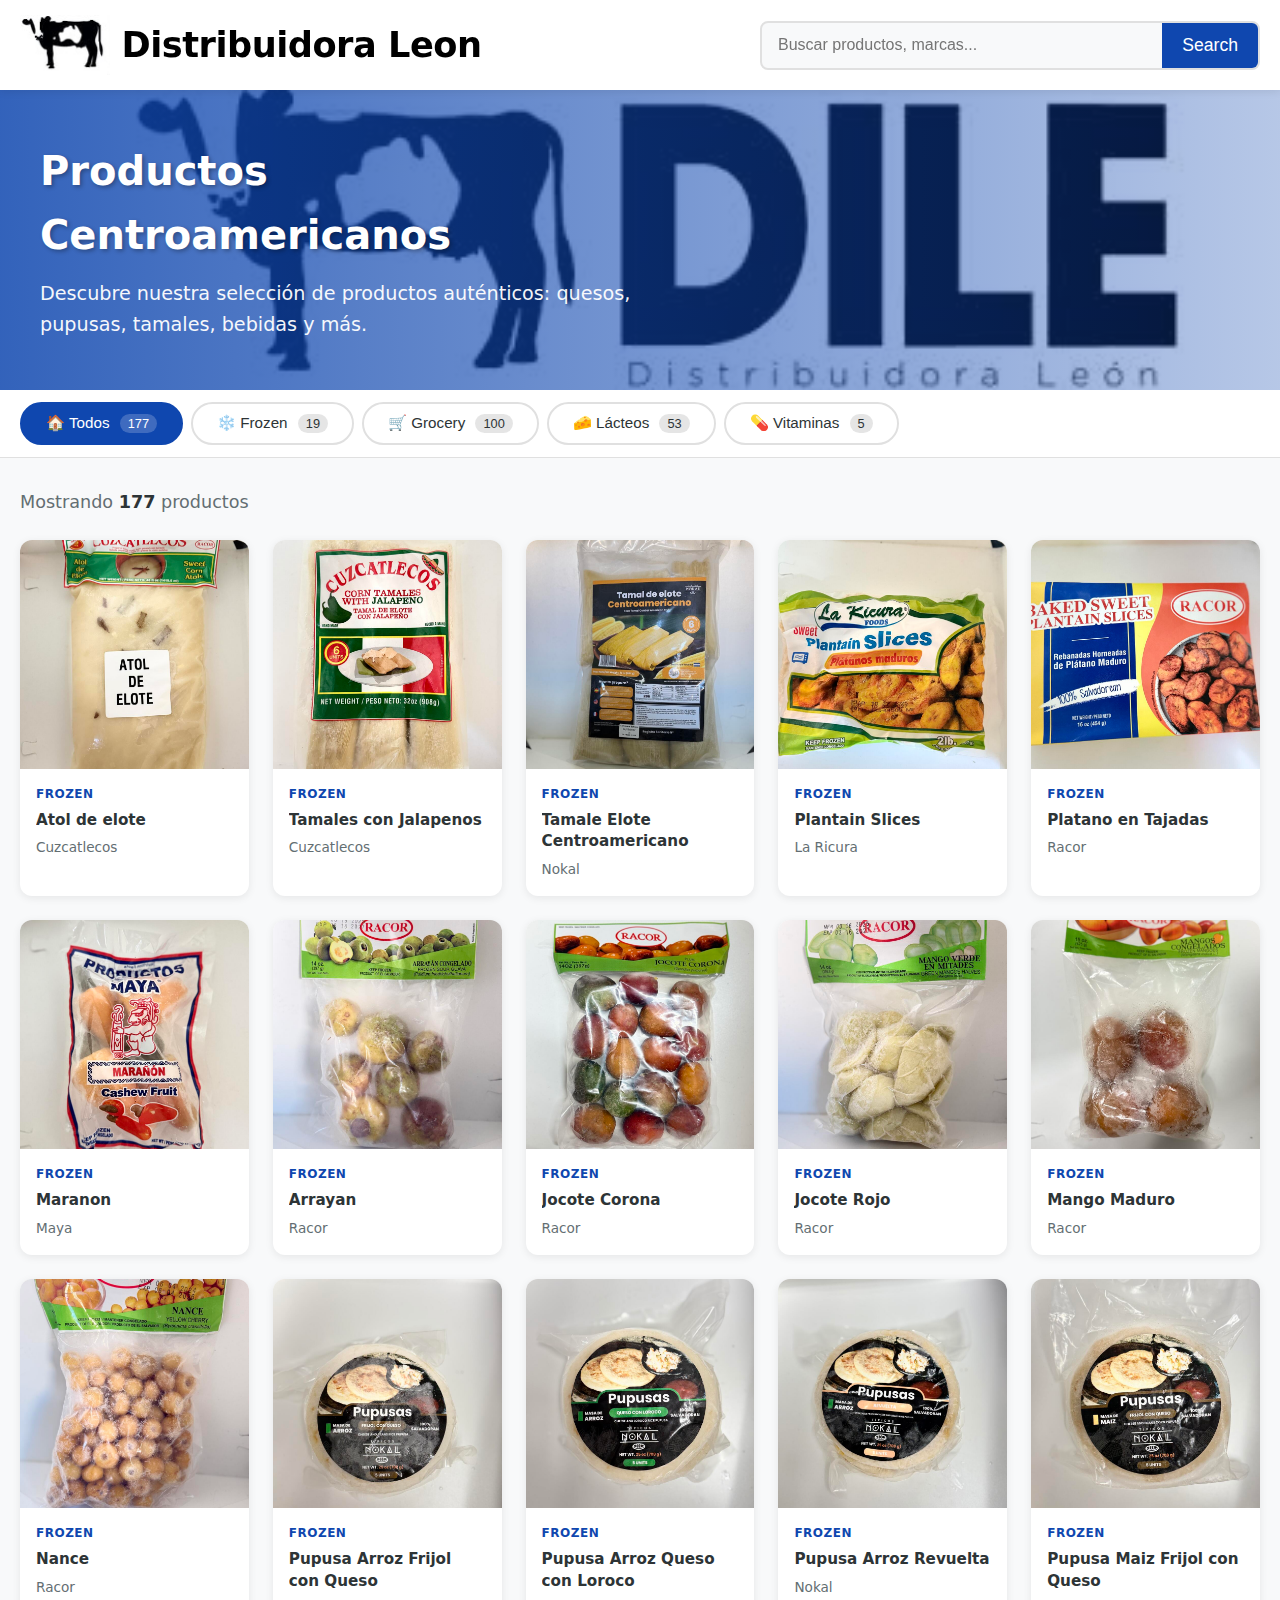
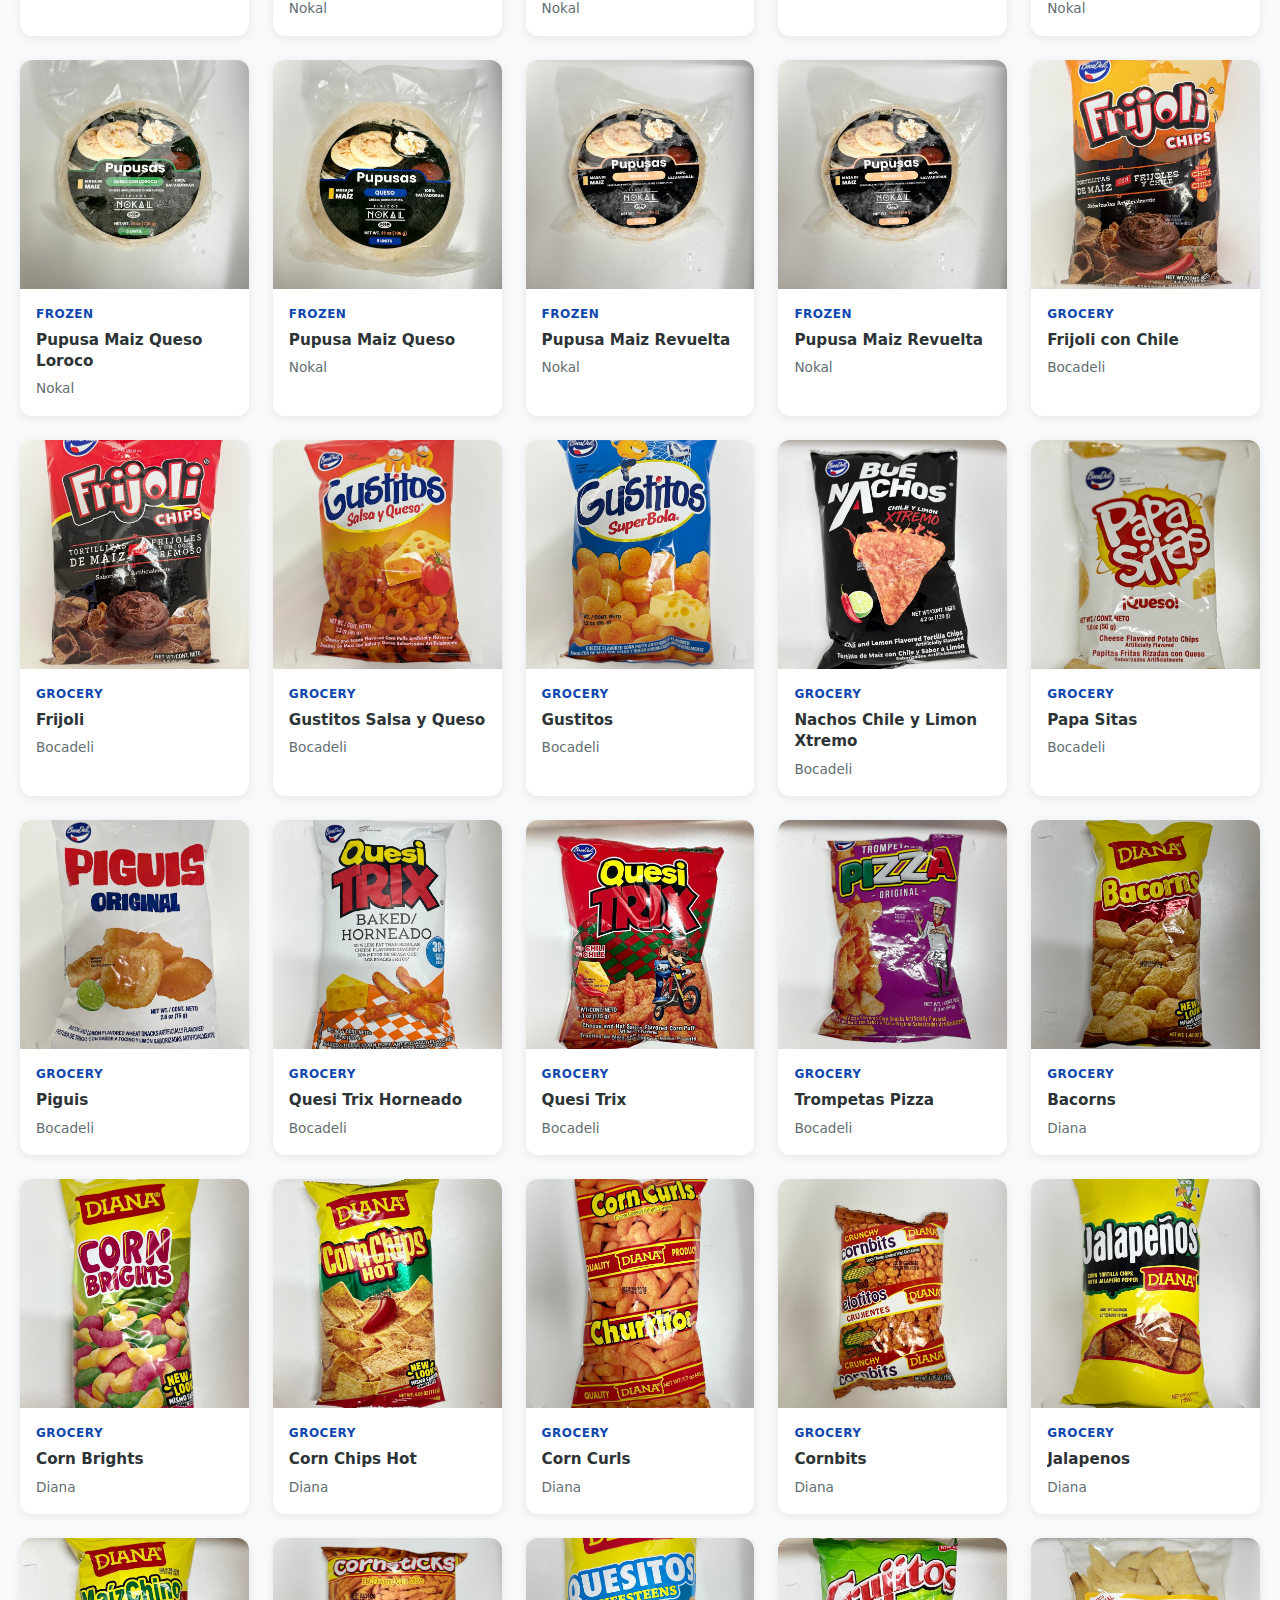
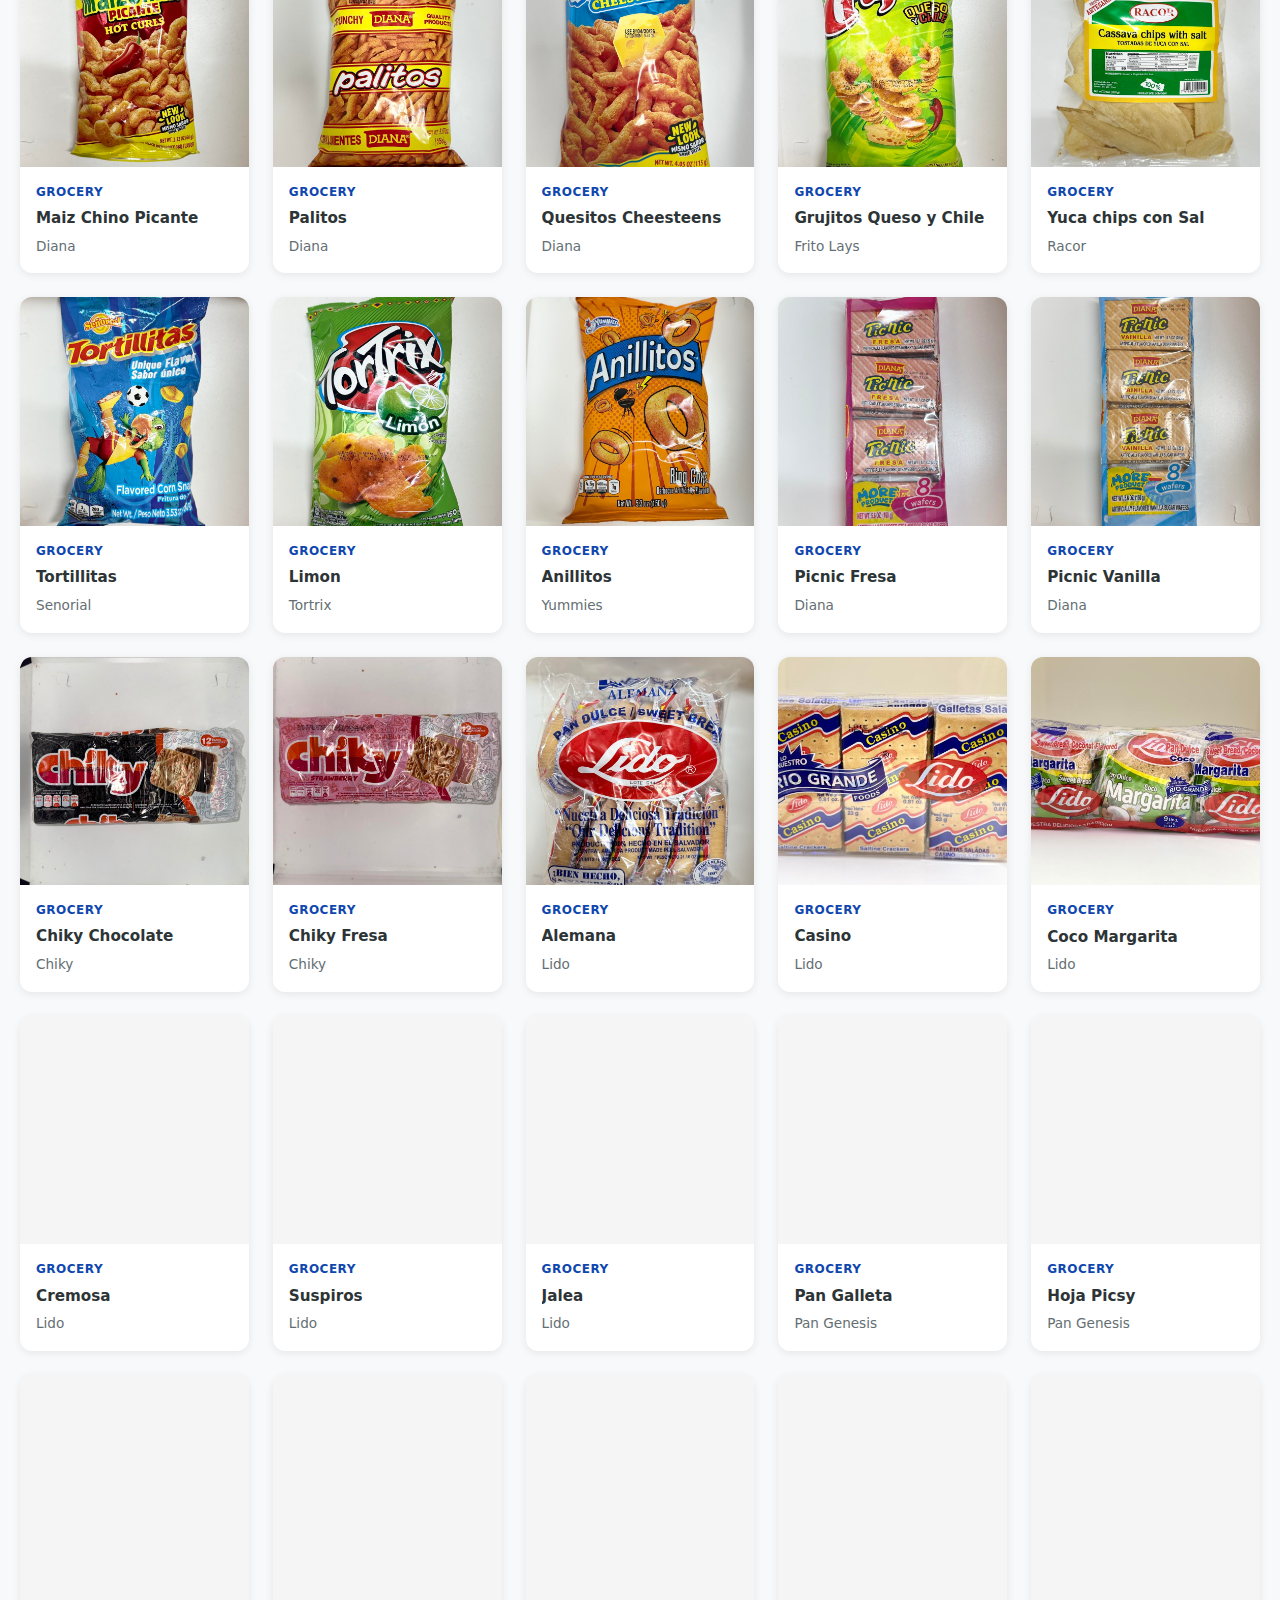
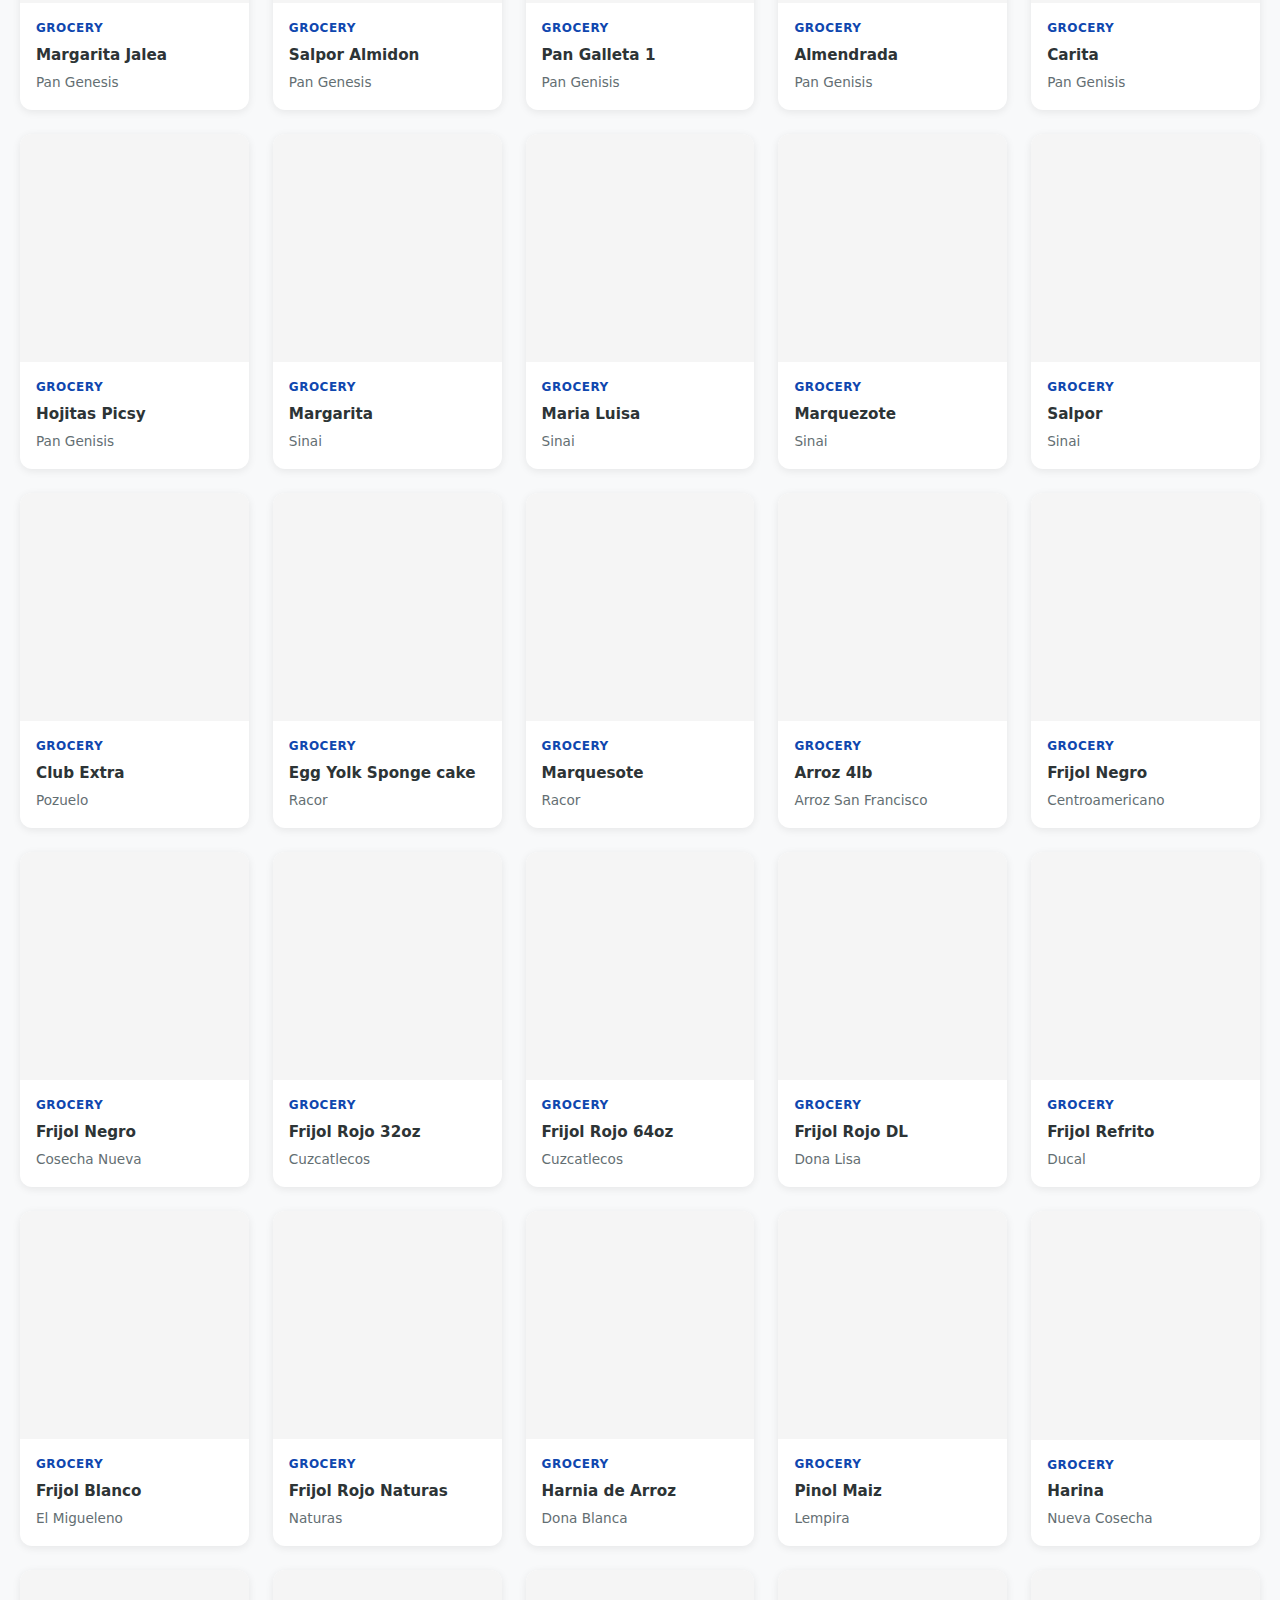
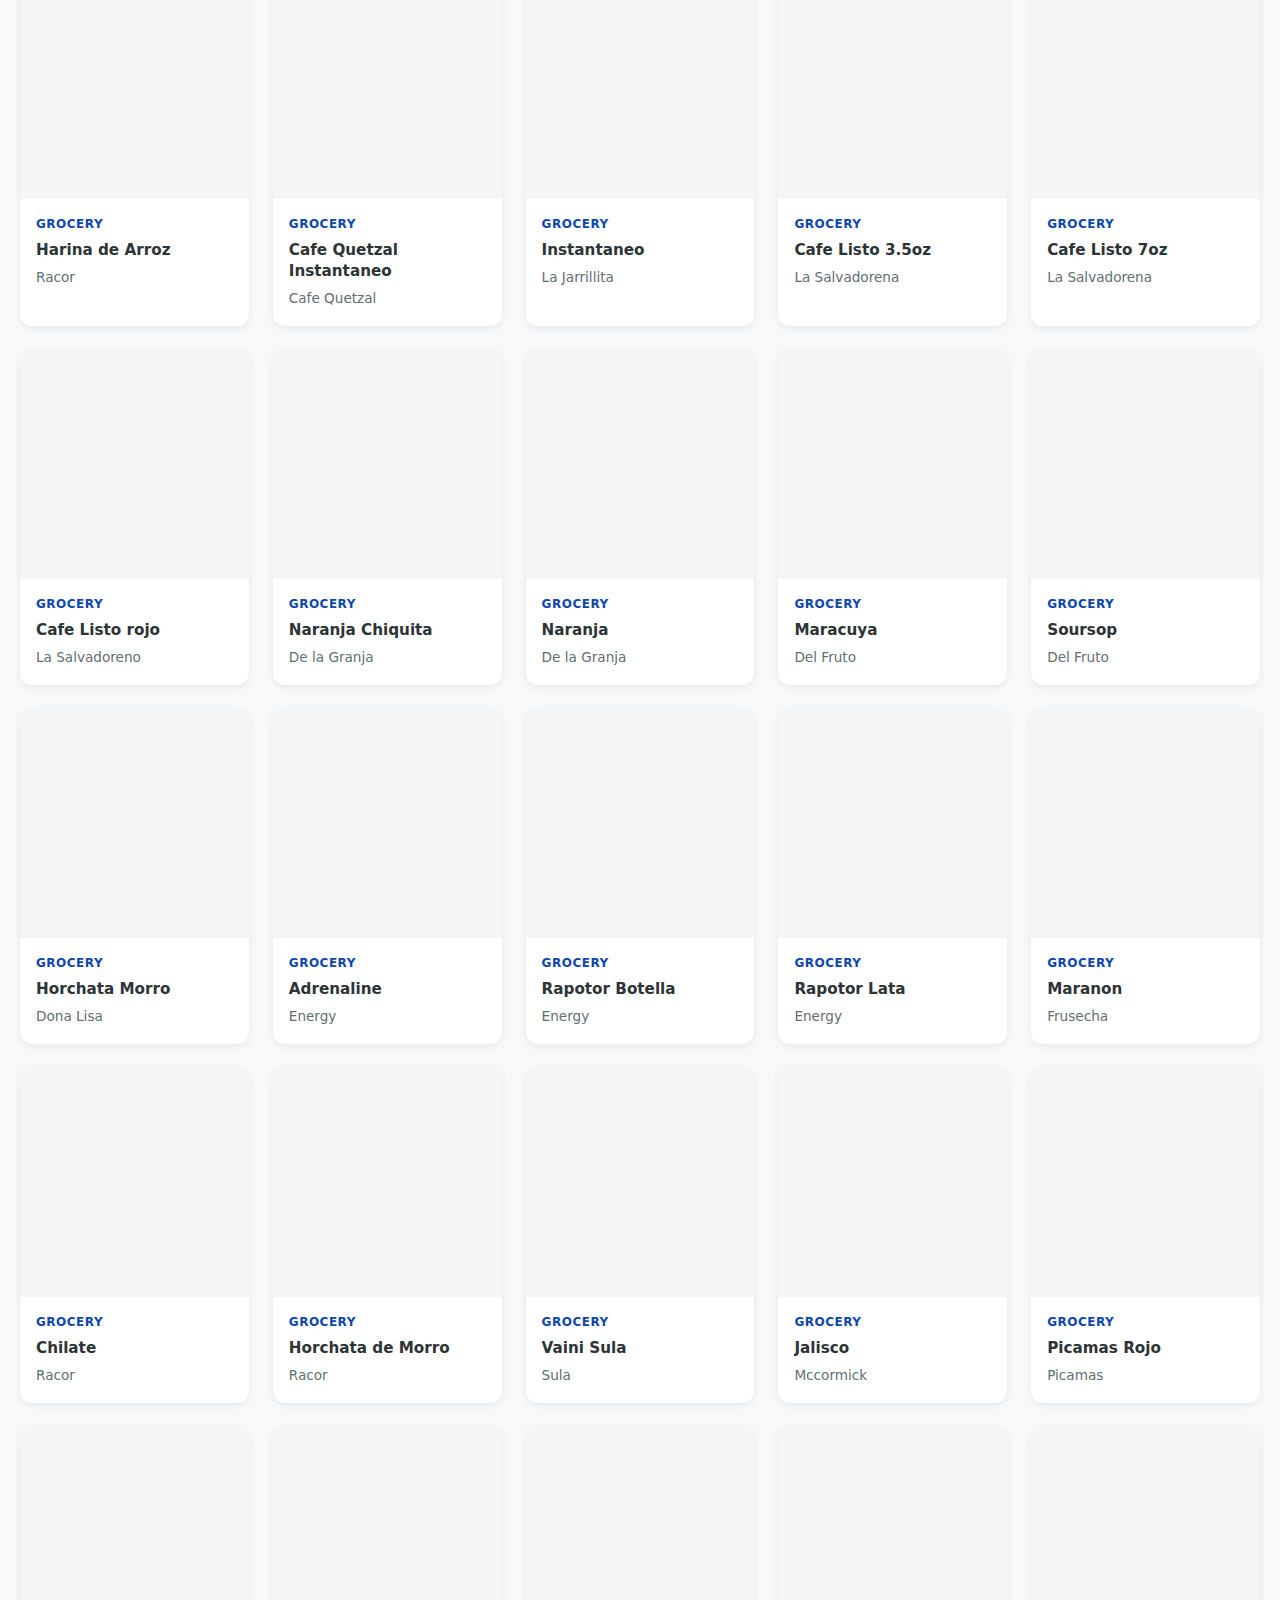
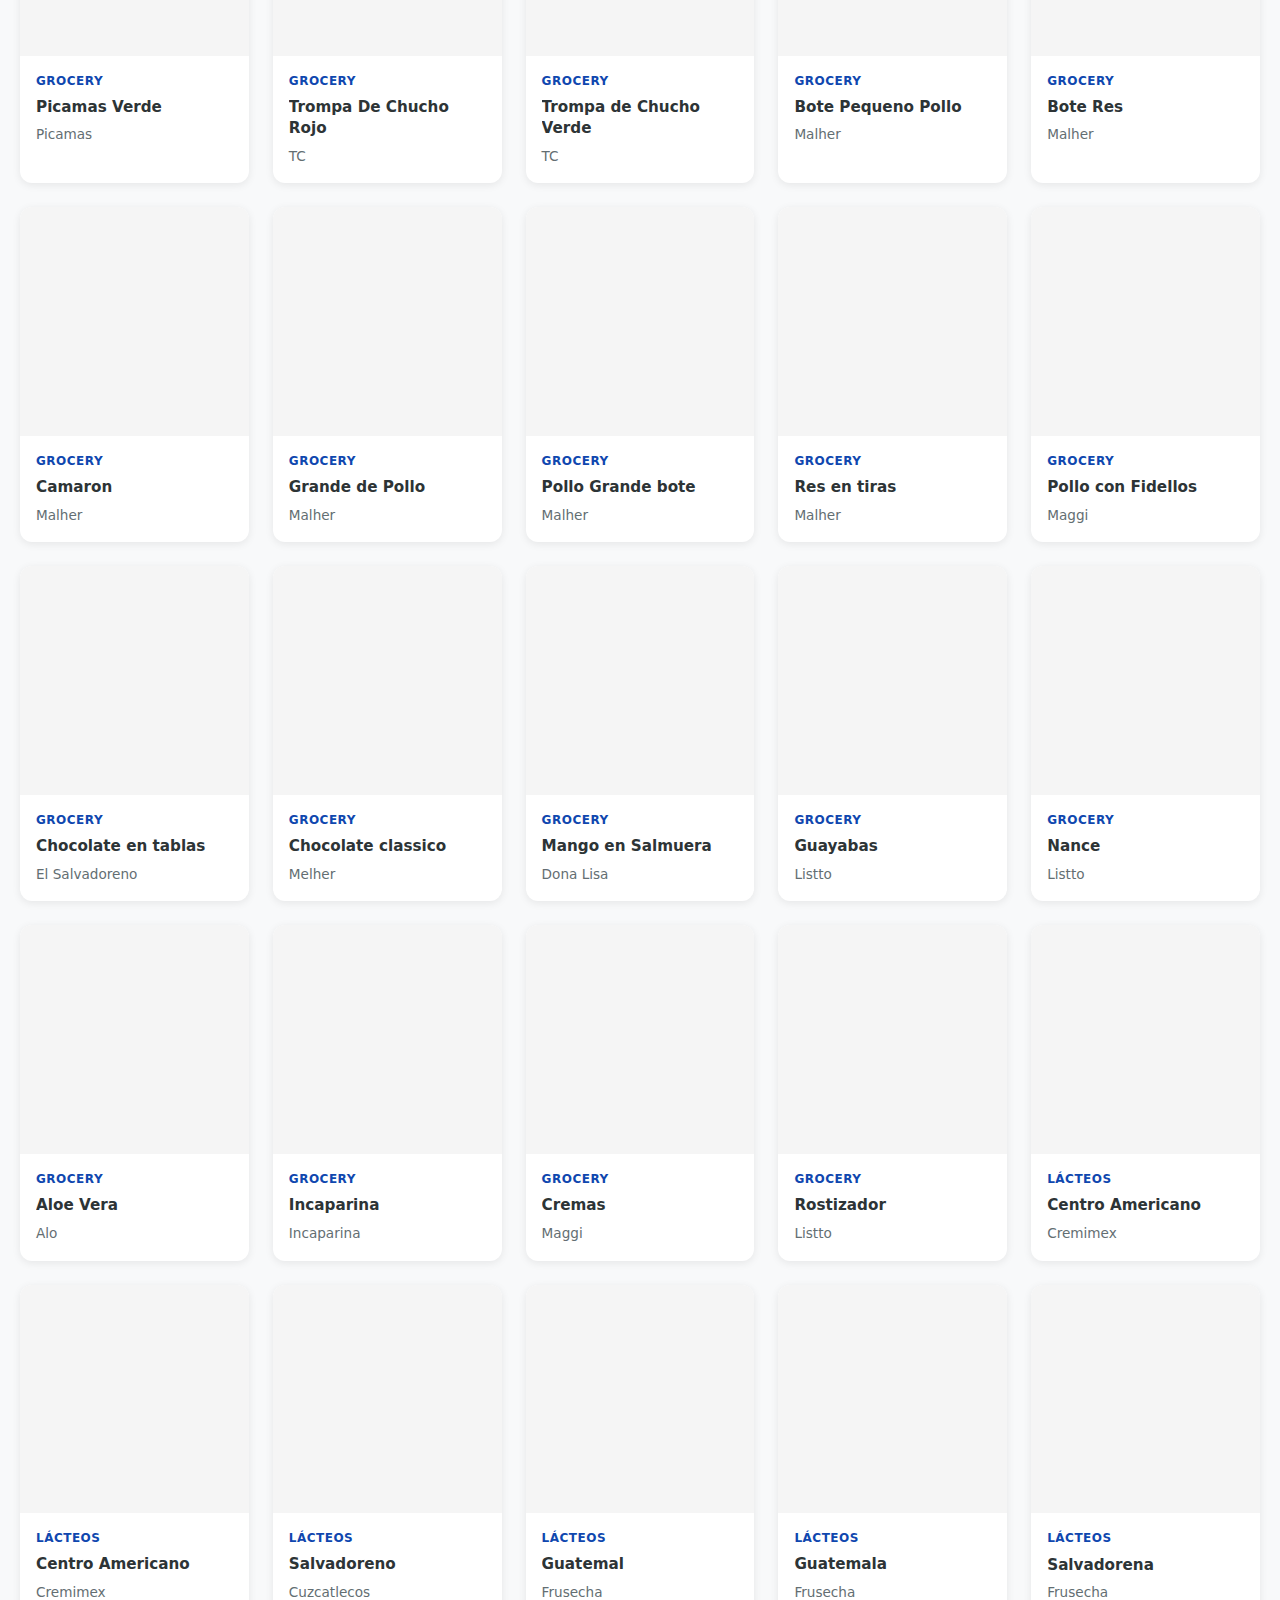
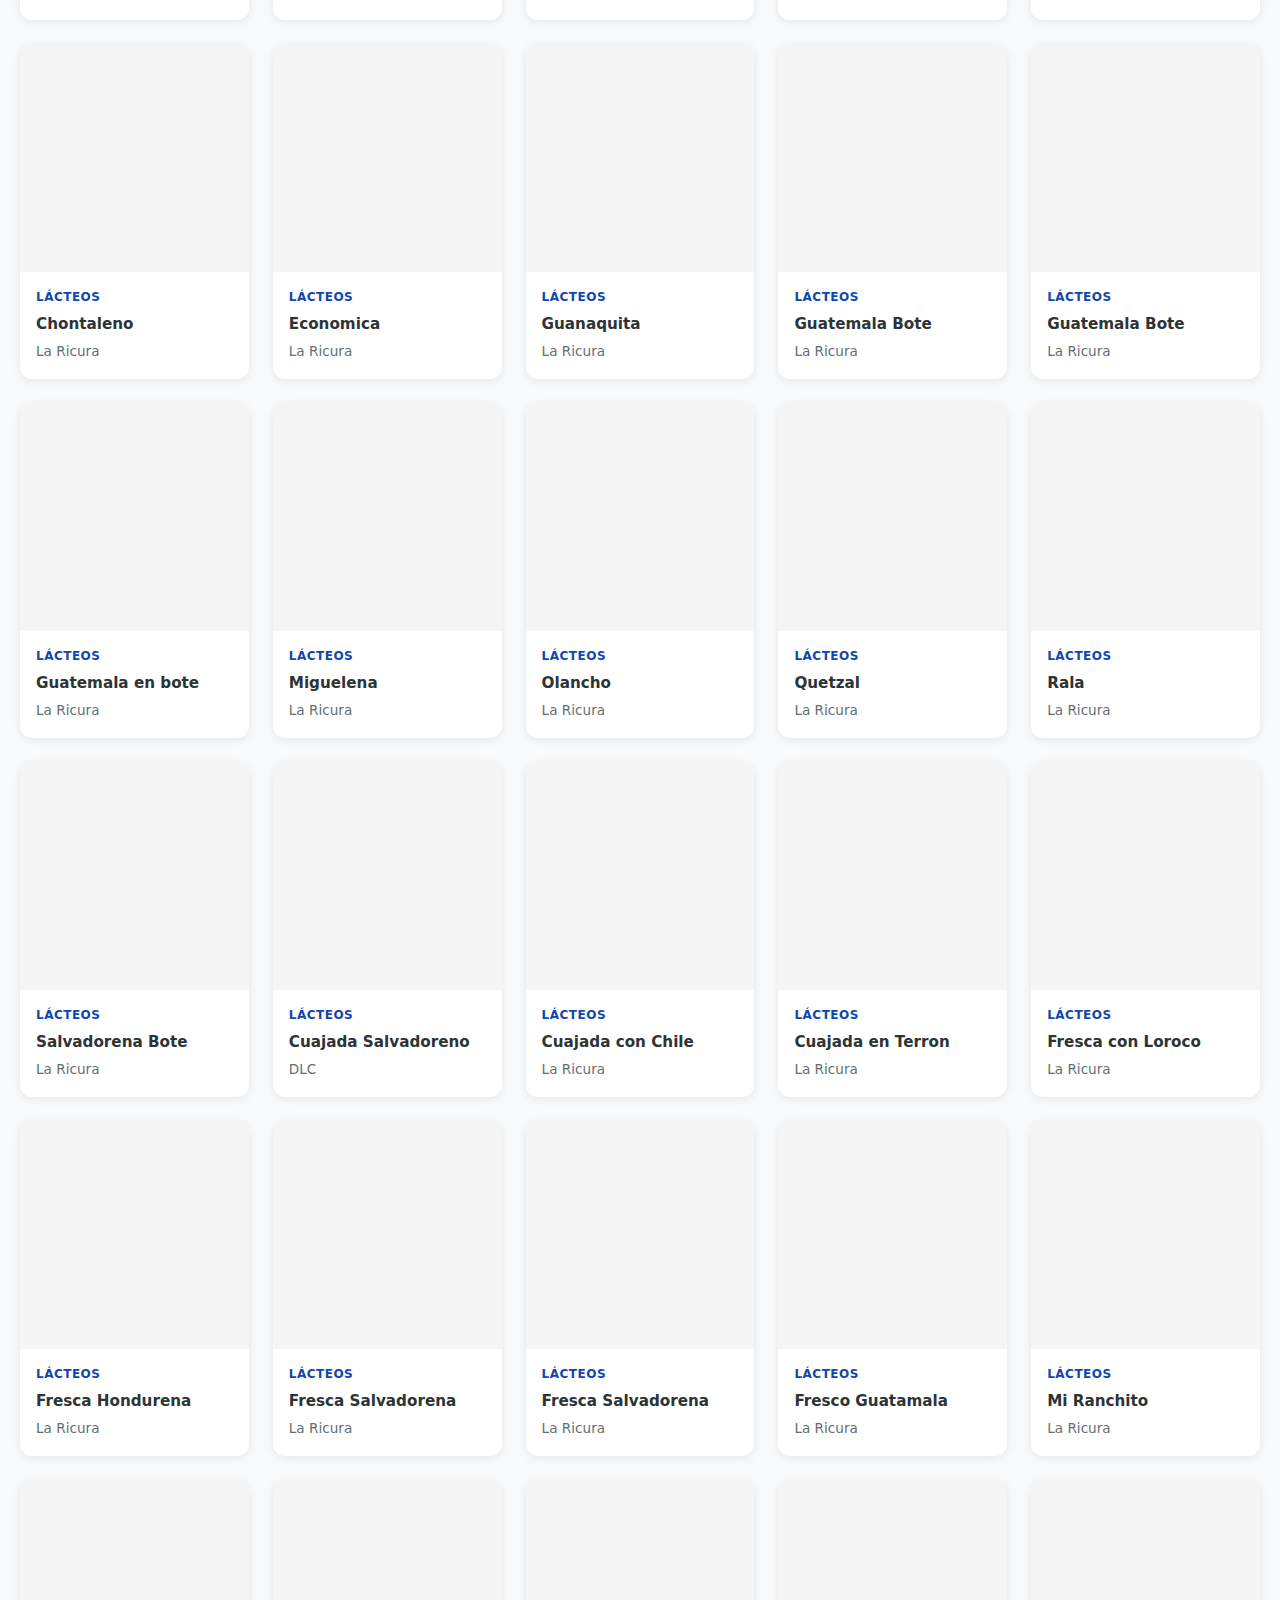
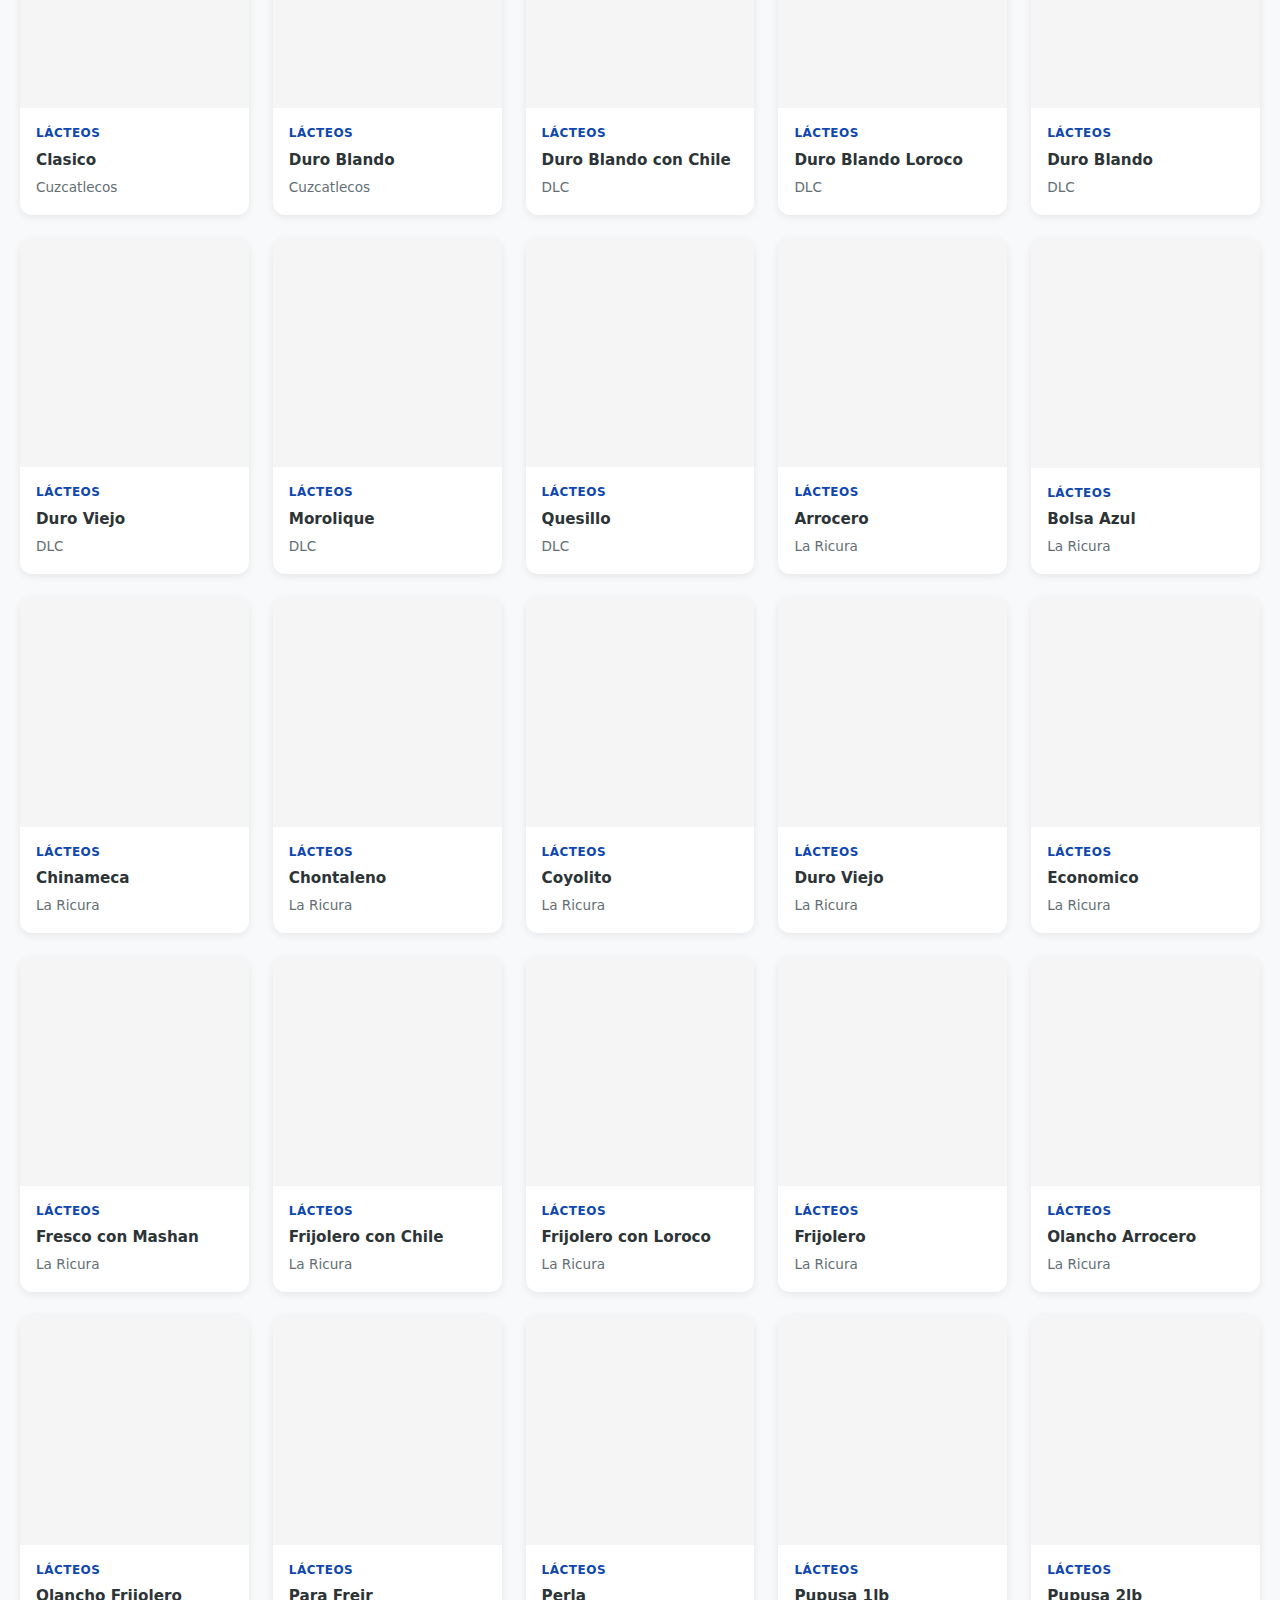
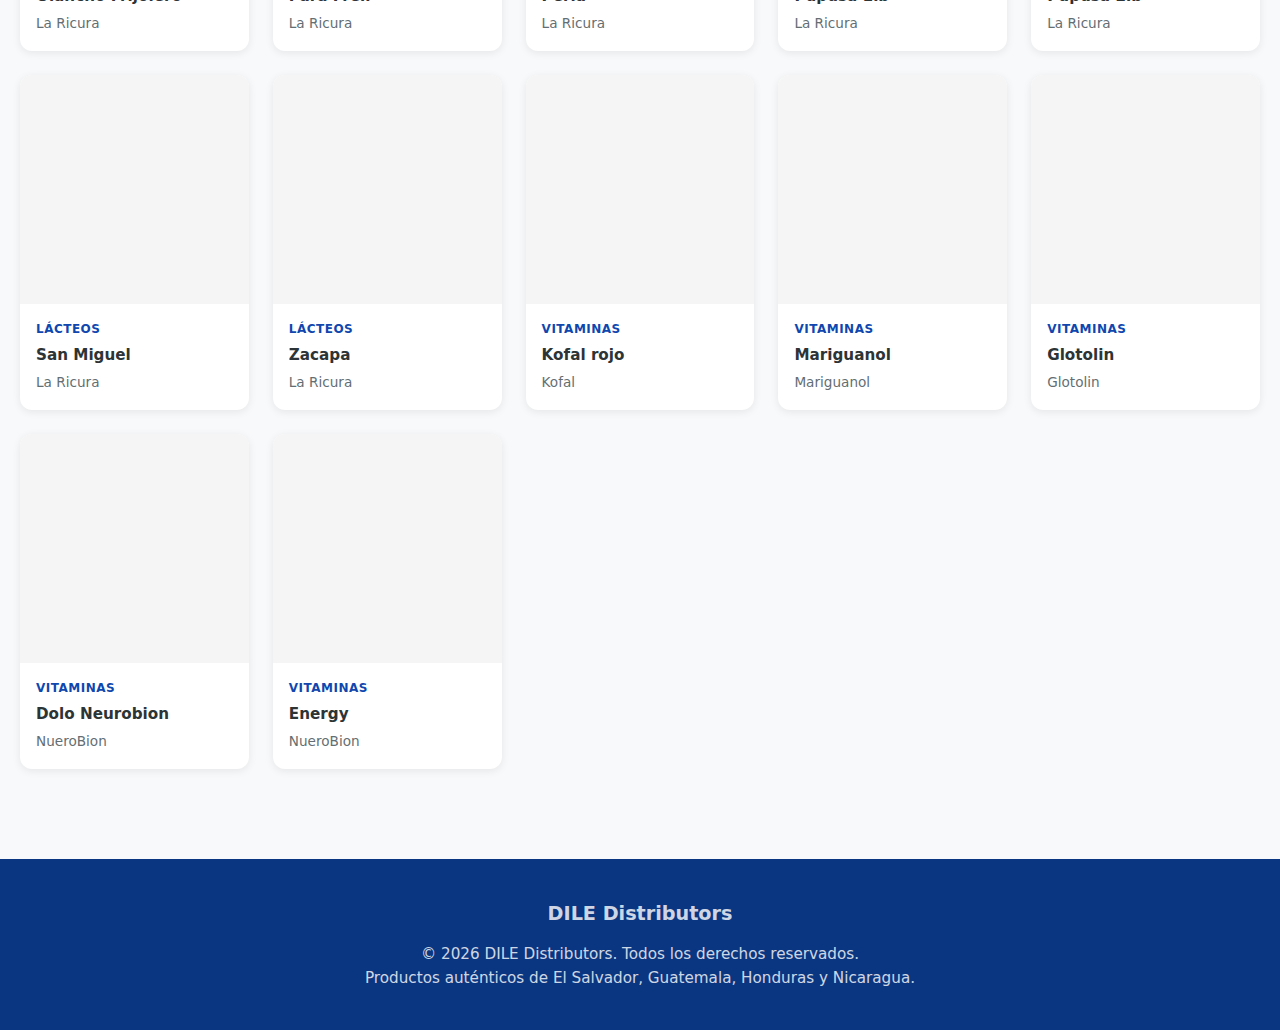
<file: index.html>
<!DOCTYPE html>
<html lang="es">
<head>
    <meta charset="UTF-8">
    <meta name="viewport" content="width=device-width, initial-scale=1.0">
    <title>DILE Distributors - Catálogo de Productos</title>
    <link rel="icon" type="image/png" href="logos/dile logo.png">
    <style>
        * { margin: 0; padding: 0; box-sizing: border-box; }
        
        :root {
            --primary: #0F47AF;
            --primary-dark: #0A3580;
            --accent: #0F47AF;
            --text: #2d3436;
            --text-light: #636e72;
            --bg: #f8f9fa;
            --white: #ffffff;
            --shadow: 0 2px 8px rgba(0,0,0,0.08);
            --shadow-lg: 0 4px 20px rgba(0,0,0,0.12);
        }
        
        body {
            font-family: 'Segoe UI', system-ui, -apple-system, sans-serif;
            background: var(--bg);
            color: var(--text);
            line-height: 1.6;
        }
        
        /* ==================== HEADER ==================== */
        .site-header {
            background: var(--white);
            box-shadow: var(--shadow);
            position: sticky;
            top: 0;
            z-index: 100;
        }
        
        .header-top {
            background: var(--primary);
            color: var(--white);
            padding: 8px 20px;
            font-size: 0.85rem;
            text-align: center;
        }
        
        .header-main {
            max-width: 1400px;
            margin: 0 auto;
            padding: 15px 20px;
            display: flex;
            align-items: center;
            justify-content: space-between;
            gap: 20px;
            flex-wrap: wrap;
        }
        
        .logo-container {
            display: flex;
            align-items: center;
            gap: 12px;
        }
        
        .logo-img {
            height: 60px;
            width: auto;
        }
        
        .logo-text {
            font-size: 2.2rem;
            font-weight: 800;
            color: #000000;
            line-height: 1;
            letter-spacing: -0.5px;
        }
        
        .search-container {
            flex: 1;
            max-width: 500px;
            min-width: 250px;
        }
        
        .search-box {
            display: flex;
            align-items: center;
            background: var(--bg);
            border: 2px solid #e0e0e0;
            border-radius: 8px;
            overflow: hidden;
            transition: border-color 0.2s;
        }
        
        .search-box:focus-within {
            border-color: var(--primary);
        }
        
        .search-input {
            flex: 1;
            padding: 12px 16px;
            border: none;
            background: transparent;
            font-size: 1rem;
            outline: none;
        }
        
        .search-btn {
            padding: 12px 20px;
            background: var(--primary);
            border: none;
            color: var(--white);
            cursor: pointer;
            font-size: 1.1rem;
            transition: background 0.2s;
        }
        
        .search-btn:hover {
            background: var(--primary-dark);
        }
        
        /* ==================== HERO BANNER ==================== */
        .hero {
            position: relative;
            height: 300px;
            overflow: hidden;
        }
        
        .hero-banner {
            width: 100%;
            height: 100%;
            object-fit: cover;
        }
        
        .hero-overlay {
            position: absolute;
            inset: 0;
            background: linear-gradient(to right, rgba(15,71,175,0.85), rgba(15,71,175,0.3));
            display: flex;
            align-items: center;
            padding: 0 40px;
        }
        
        .hero-content {
            max-width: 600px;
            color: var(--white);
        }
        
        .hero-title {
            font-size: 2.5rem;
            font-weight: 700;
            margin-bottom: 12px;
            text-shadow: 2px 2px 4px rgba(0,0,0,0.3);
        }
        
        .hero-subtitle {
            font-size: 1.2rem;
            opacity: 0.95;
        }
        
        /* ==================== CATEGORY NAV ==================== */
        .category-nav {
            background: var(--white);
            border-bottom: 1px solid #e0e0e0;
            overflow-x: auto;
        }
        
        .category-nav::-webkit-scrollbar { display: none; }
        
        .category-list {
            max-width: 1400px;
            margin: 0 auto;
            display: flex;
            gap: 8px;
            padding: 12px 20px;
        }
        
        .category-btn {
            padding: 10px 24px;
            background: transparent;
            border: 2px solid #e0e0e0;
            border-radius: 25px;
            font-size: 0.95rem;
            font-weight: 500;
            cursor: pointer;
            white-space: nowrap;
            transition: all 0.2s;
            color: var(--text);
        }
        
        .category-btn:hover {
            border-color: var(--primary);
            color: var(--primary);
        }
        
        .category-btn.active {
            background: var(--primary);
            border-color: var(--primary);
            color: var(--white);
        }
        
        .category-count {
            display: inline-block;
            background: rgba(0,0,0,0.1);
            padding: 2px 8px;
            border-radius: 12px;
            font-size: 0.8rem;
            margin-left: 6px;
        }
        
        .category-btn.active .category-count {
            background: rgba(255,255,255,0.2);
        }
        
        /* ==================== SUBCATEGORY NAV ==================== */
        .subcategory-nav {
            background: var(--bg);
            border-bottom: 1px solid #e0e0e0;
            overflow-x: auto;
        }
        
        .subcategory-nav::-webkit-scrollbar { display: none; }
        
        .subcategory-list {
            max-width: 1400px;
            margin: 0 auto;
            display: flex;
            gap: 8px;
            padding: 10px 20px;
            flex-wrap: wrap;
        }
        
        .subcategory-btn {
            padding: 8px 16px;
            background: var(--white);
            border: 1px solid #d0d0d0;
            border-radius: 20px;
            font-size: 0.85rem;
            font-weight: 500;
            cursor: pointer;
            white-space: nowrap;
            transition: all 0.2s;
            color: var(--text);
        }
        
        .subcategory-btn:hover {
            border-color: var(--primary);
            color: var(--primary);
        }
        
        .subcategory-btn.active {
            background: var(--primary);
            border-color: var(--primary);
            color: var(--white);
        }
        
        /* ==================== MAIN CONTENT ==================== */
        .main-content {
            max-width: 1400px;
            margin: 0 auto;
            padding: 30px 20px;
        }
        
        .results-header {
            display: flex;
            justify-content: space-between;
            align-items: center;
            margin-bottom: 24px;
            flex-wrap: wrap;
            gap: 12px;
        }
        
        .results-count {
            font-size: 1.1rem;
            color: var(--text-light);
        }
        
        .results-count strong {
            color: var(--text);
        }
        
        /* ==================== PRODUCT GRID ==================== */
        .product-grid {
            display: grid;
            grid-template-columns: repeat(auto-fill, minmax(220px, 1fr));
            gap: 24px;
        }
        
        .product-card {
            background: var(--white);
            border-radius: 12px;
            overflow: hidden;
            box-shadow: var(--shadow);
            transition: transform 0.2s, box-shadow 0.2s;
            cursor: pointer;
        }
        
        .product-card:hover {
            transform: translateY(-4px);
            box-shadow: var(--shadow-lg);
        }
        
        .product-image {
            width: 100%;
            aspect-ratio: 1;
            background: #f5f5f5;
            display: flex;
            align-items: center;
            justify-content: center;
            overflow: hidden;
        }
        
        .product-image img {
            width: 100%;
            height: 100%;
            object-fit: cover;
            transition: transform 0.3s;
        }
        
        .product-card:hover .product-image img {
            transform: scale(1.05);
        }
        
        .product-info {
            padding: 16px;
        }
        
        .product-category {
            font-size: 0.75rem;
            color: var(--primary);
            font-weight: 600;
            text-transform: uppercase;
            letter-spacing: 0.5px;
            margin-bottom: 6px;
        }
        
        .product-name {
            font-size: 0.95rem;
            font-weight: 600;
            color: var(--text);
            margin-bottom: 6px;
            display: -webkit-box;
            -webkit-line-clamp: 2;
            -webkit-box-orient: vertical;
            overflow: hidden;
            line-height: 1.4;
        }
        
        .product-brand {
            font-size: 0.85rem;
            color: var(--text-light);
        }
        
        /* ==================== EMPTY STATE ==================== */
        .empty-state {
            text-align: center;
            padding: 80px 20px;
            color: var(--text-light);
        }
        
        .empty-icon {
            font-size: 4rem;
            margin-bottom: 16px;
            opacity: 0.5;
        }
        
        .empty-title {
            font-size: 1.4rem;
            margin-bottom: 8px;
            color: var(--text);
        }
        
        .empty-text {
            font-size: 1rem;
        }
        
        /* ==================== PRODUCT MODAL ==================== */
        .modal {
            display: none;
            position: fixed;
            inset: 0;
            background: rgba(0,0,0,0.6);
            z-index: 200;
            align-items: center;
            justify-content: center;
            padding: 20px;
        }
        
        .modal.open { display: flex; }
        
        .modal-content {
            background: var(--white);
            width: 100%;
            max-width: 800px;
            max-height: 90vh;
            border-radius: 16px;
            overflow: hidden;
            display: flex;
            flex-direction: column;
            animation: modalIn 0.3s ease;
        }
        
        @keyframes modalIn {
            from { transform: scale(0.9); opacity: 0; }
            to { transform: scale(1); opacity: 1; }
        }
        
        .modal-header {
            display: flex;
            justify-content: space-between;
            align-items: center;
            padding: 20px 24px;
            border-bottom: 1px solid #e0e0e0;
        }
        
        .modal-title {
            font-size: 0.9rem;
            font-weight: 600;
            color: var(--text-light);
            text-transform: uppercase;
            letter-spacing: 0.5px;
        }
        
        .modal-close {
            width: 36px;
            height: 36px;
            background: var(--bg);
            border: none;
            border-radius: 50%;
            font-size: 1.4rem;
            cursor: pointer;
            color: var(--text);
            transition: background 0.2s;
        }
        
        .modal-close:hover {
            background: #e0e0e0;
        }
        
        .modal-body {
            flex: 1;
            overflow-y: auto;
            display: flex;
            flex-direction: column;
        }
        
        @media (min-width: 600px) {
            .modal-body {
                flex-direction: row;
            }
        }
        
        .modal-image {
            flex: 1;
            background: #f5f5f5;
            display: flex;
            align-items: center;
            justify-content: center;
            min-height: 300px;
        }
        
        .modal-image img {
            max-width: 100%;
            max-height: 400px;
            object-fit: contain;
        }
        
        .modal-details {
            flex: 1;
            padding: 24px;
        }
        
        .modal-product-category {
            font-size: 0.8rem;
            color: var(--primary);
            font-weight: 600;
            text-transform: uppercase;
            letter-spacing: 0.5px;
            margin-bottom: 8px;
        }
        
        .modal-product-name {
            font-size: 1.5rem;
            font-weight: 700;
            margin-bottom: 8px;
            line-height: 1.3;
        }
        
        .modal-product-brand {
            font-size: 1.1rem;
            color: var(--text-light);
            margin-bottom: 24px;
        }
        
        .modal-section {
            margin-bottom: 20px;
        }
        
        .modal-label {
            font-size: 0.75rem;
            font-weight: 600;
            color: var(--text-light);
            text-transform: uppercase;
            letter-spacing: 0.5px;
            margin-bottom: 6px;
        }
        
        .modal-value {
            font-size: 1rem;
            color: var(--text);
        }
        
        /* ==================== FOOTER ==================== */
        .site-footer {
            background: var(--primary-dark);
            color: var(--white);
            padding: 40px 20px;
            margin-top: 60px;
        }
        
        .footer-content {
            max-width: 1400px;
            margin: 0 auto;
            text-align: center;
        }
        
        .footer-logo {
            height: 60px;
            margin-bottom: 16px;
            filter: brightness(0) invert(1);
        }
        
        .footer-text {
            opacity: 0.8;
            font-size: 0.95rem;
        }
        
        /* ==================== LOADING ==================== */
        .loading {
            text-align: center;
            padding: 60px 20px;
        }
        
        .loading-spinner {
            width: 50px;
            height: 50px;
            border: 4px solid #e0e0e0;
            border-top-color: var(--primary);
            border-radius: 50%;
            animation: spin 1s linear infinite;
            margin: 0 auto 20px;
        }
        
        @keyframes spin {
            to { transform: rotate(360deg); }
        }
        
        /* ==================== RESPONSIVE ==================== */
        @media (max-width: 768px) {
            .header-main {
                flex-direction: column;
                gap: 12px;
            }
            
            .search-container {
                width: 100%;
                max-width: none;
            }
            
            .hero {
                height: 200px;
            }
            
            .hero-title {
                font-size: 1.6rem;
            }
            
            .hero-subtitle {
                font-size: 1rem;
            }
            
            .hero-overlay {
                padding: 0 20px;
            }
            
            .product-grid {
                grid-template-columns: repeat(2, 1fr);
                gap: 12px;
            }
            
            .product-info {
                padding: 12px;
            }
            
            .product-name {
                font-size: 0.85rem;
            }
        }
        
        @media (max-width: 400px) {
            .product-grid {
                grid-template-columns: 1fr;
            }
        }
    </style>
</head>
<body>
    <!-- HEADER -->
    <header class="site-header">
        <div class="header-main">
            <div class="logo-container">
                <img src="logos/dile logo cow.jpg" alt="DILE Logo" class="logo-img">
                <span class="logo-text">Distribuidora Leon</span>
            </div>
            <div class="search-container">
                <div class="search-box">
                    <input type="text" class="search-input" id="searchInput" placeholder="Buscar productos, marcas...">
                    <button class="search-btn" onclick="performSearch()">Search</button>
                </div>
            </div>
        </div>
    </header>
    
    <!-- HERO BANNER -->
    <section class="hero">
        <img src="logos/dile logo banner.jpg" alt="DILE Banner" class="hero-banner">
        <div class="hero-overlay">
            <div class="hero-content">
                <h1 class="hero-title">Productos Centroamericanos</h1>
                <p class="hero-subtitle">Descubre nuestra selección de productos auténticos: quesos, pupusas, tamales, bebidas y más.</p>
            </div>
        </div>
    </section>
    
    <!-- CATEGORY NAVIGATION -->
    <nav class="category-nav">
        <div class="category-list" id="categoryList">
            <!-- Categories will be inserted here -->
        </div>
    </nav>
    
    <!-- SUBCATEGORY NAVIGATION -->
    <nav class="subcategory-nav" id="subcategoryNav" style="display: none;">
        <div class="subcategory-list" id="subcategoryList">
            <!-- Subcategories will be inserted here -->
        </div>
    </nav>
    
    <!-- MAIN CONTENT -->
    <main class="main-content">
        <div class="results-header">
            <div class="results-count" id="resultsCount">
                Cargando productos...
            </div>
        </div>
        
        <div class="loading" id="loadingState">
            <div class="loading-spinner"></div>
            <p>Cargando catálogo...</p>
        </div>
        
        <div class="product-grid" id="productGrid" style="display: none;">
            <!-- Products will be inserted here -->
        </div>
        
        <div class="empty-state" id="emptyState" style="display: none;">
            <div class="empty-icon"></div>
            <h3 class="empty-title">No se encontraron productos</h3>
            <p class="empty-text">Intenta con otra búsqueda o selecciona una categoría diferente</p>
        </div>
    </main>
    
    <!-- PRODUCT MODAL -->
    <div class="modal" id="productModal">
        <div class="modal-content">
            <div class="modal-header">
                <span class="modal-title">Detalle del Producto</span>
                <button class="modal-close" onclick="closeModal()">×</button>
            </div>
            <div class="modal-body">
                <div class="modal-image" id="modalImage"></div>
                <div class="modal-details">
                    <div class="modal-product-category" id="modalCategory"></div>
                    <h2 class="modal-product-name" id="modalName"></h2>
                    <div class="modal-product-brand" id="modalBrand"></div>
                    
                    <div class="modal-section" id="modalSubcategorySection">
                        <div class="modal-label">Subcategory</div>
                        <div class="modal-value" id="modalSubcategory"></div>
                    </div>
                    
                    <div id="modalVariants"></div>
                </div>
            </div>
        </div>
    </div>
    
    <!-- FOOTER -->
    <footer class="site-footer">
        <div class="footer-content">
            <p class="footer-text" style="font-size: 1.2rem; font-weight: 600; margin-bottom: 12px;">DILE Distributors</p>
            <p class="footer-text">© 2026 DILE Distributors. Todos los derechos reservados.</p>
            <p class="footer-text">Productos auténticos de El Salvador, Guatemala, Honduras y Nicaragua.</p>
        </div>
    </footer>
    
    <!-- Include products data -->
    <script src="products.js"></script>
    
    <script>
        // ==================== GLOBAL STATE ====================
        let allDisplayProducts = []; // These are the products to show
        let currentCategory = 'all';
        let currentSubcategory = 'all';
        let searchQuery = '';
        
        // ==================== DATA LOADING ====================
        function loadAllData() {
            // Use PRODUCTS from products.js directly
            allDisplayProducts = [...PRODUCTS];
            
            // Hide loading, show grid
            document.getElementById('loadingState').style.display = 'none';
            document.getElementById('productGrid').style.display = 'grid';
            
            // Render
            renderCategories();
            renderSubcategories();
            renderProducts();
        }
        
        // ==================== RENDERING ====================
        
        function renderCategories() {
            const categoryList = document.getElementById('categoryList');
            
            // Calculate counts based on products
            const counts = {
                'all': allDisplayProducts.length,
                'frozen': allDisplayProducts.filter(p => p.category === 'frozen').length,
                'grocery': allDisplayProducts.filter(p => p.category === 'grocery').length,
                'lactos': allDisplayProducts.filter(p => p.category === 'lactos').length,
                'vitaminas': allDisplayProducts.filter(p => p.category === 'vitaminas').length
            };
            
            const categories = [
                { id: 'all', name: 'Todos', icon: '🏠' },
                { id: 'frozen', name: 'Frozen', icon: '❄️' },
                { id: 'grocery', name: 'Grocery', icon: '🛒' },
                { id: 'lactos', name: 'Lácteos', icon: '🧀' },
                { id: 'vitaminas', name: 'Vitaminas', icon: '💊' }
            ];
            
            categoryList.innerHTML = categories.map(cat => `
                <button class="category-btn ${currentCategory === cat.id ? 'active' : ''}" 
                        onclick="setCategory('${cat.id}')">
                    ${cat.icon} ${cat.name}
                    <span class="category-count">${counts[cat.id]}</span>
                </button>
            `).join('');
        }
        
        function setCategory(categoryId) {
            currentCategory = categoryId;
            currentSubcategory = 'all';
            renderCategories();
            renderSubcategories();
            renderProducts();
        }
        
        function renderSubcategories() {
            const subcategoryNav = document.getElementById('subcategoryNav');
            const subcategoryList = document.getElementById('subcategoryList');
            
            if (currentCategory === 'all') {
                subcategoryNav.style.display = 'none';
                return;
            }
            
            // Get unique subcategories for current category
            const subcategories = [...new Set(
                allDisplayProducts
                    .filter(p => p.category === currentCategory && p.subcategory)
                    .map(p => p.subcategory)
            )].sort();
            
            if (subcategories.length === 0) {
                subcategoryNav.style.display = 'none';
                return;
            }
            
            subcategoryNav.style.display = 'block';
            
            subcategoryList.innerHTML = `
                <button class="subcategory-btn ${currentSubcategory === 'all' ? 'active' : ''}" 
                        onclick="setSubcategory('all')">
                    Todos
                </button>
                ${subcategories.map(sub => `
                    <button class="subcategory-btn ${currentSubcategory === sub ? 'active' : ''}" 
                            onclick="setSubcategory('${sub.replace(/'/g, "\\'")}')"> 
                        ${sub}
                    </button>
                `).join('')}
            `;
        }
        
        function setSubcategory(subcategoryId) {
            currentSubcategory = subcategoryId;
            renderSubcategories();
            renderProducts();
        }
        
        function renderProducts() {
            let filtered = [...allDisplayProducts];
            
            if (currentCategory !== 'all') {
                filtered = filtered.filter(p => p.category === currentCategory);
            }
            
            if (currentSubcategory !== 'all') {
                filtered = filtered.filter(p => p.subcategory === currentSubcategory);
            }
            
            if (searchQuery.trim()) {
                const query = searchQuery.toLowerCase();
                filtered = filtered.filter(p => 
                    p.name.toLowerCase().includes(query) ||
                    (p.brand && p.brand.toLowerCase().includes(query)) ||
                    p.category.toLowerCase().includes(query) ||
                    (p.subcategory && p.subcategory.toLowerCase().includes(query)) ||
                    (p.description && p.description.toLowerCase().includes(query))
                );
            }
            
            document.getElementById('resultsCount').innerHTML = 
                `Mostrando <strong>${filtered.length}</strong> productos`;
            
            const grid = document.getElementById('productGrid');
            const empty = document.getElementById('emptyState');
            
            if (filtered.length === 0) {
                grid.style.display = 'none';
                empty.style.display = 'block';
                return;
            }
            
            grid.style.display = 'grid';
            empty.style.display = 'none';
            
            // Get display name for category
            const getCategoryDisplay = (cat) => {
                const names = { 'frozen': 'Frozen', 'grocery': 'Grocery', 'lactos': 'Lácteos', 'vitaminas': 'Vitaminas' };
                return names[cat] || cat;
            };
            
            grid.innerHTML = filtered.map(p => `
                <div class="product-card" onclick="openModal(${p.id})">
                    <div class="product-image">
                        <img src="${p.image}" alt="${p.name}" loading="lazy"
                             onerror="this.onerror=null; this.parentElement.innerHTML='<span style=\\'color:#999;font-size:0.8rem;\\'>Sin imagen</span>'">
                    </div>
                    <div class="product-info">
                        <div class="product-category">${getCategoryDisplay(p.category)}</div>
                        <div class="product-name">${p.name}</div>
                        <div class="product-brand">${p.brand || ''}</div>
                    </div>
                </div>
            `).join('');
        }
        
        // ==================== SEARCH ====================
        
        document.getElementById('searchInput').addEventListener('input', (e) => {
            searchQuery = e.target.value;
            renderProducts();
        });
        
        document.getElementById('searchInput').addEventListener('keypress', (e) => {
            if (e.key === 'Enter') performSearch();
        });
        
        function performSearch() {
            searchQuery = document.getElementById('searchInput').value;
            renderProducts();
        }
        
        // ==================== MODAL ====================
        
        function openModal(productId) {
            const product = allDisplayProducts.find(p => p.id === productId);
            if (!product) return;
            
            document.getElementById('modalImage').innerHTML = 
                `<img src="${product.image}" alt="${product.name}" 
                      onerror="this.onerror=null; this.parentElement.innerHTML='<span>Sin imagen</span>'">`;
            document.getElementById('modalCategory').textContent = product.category;
            document.getElementById('modalName').textContent = product.name;
            document.getElementById('modalBrand').textContent = product.brand || 'Sin marca';
            
            const subcatSection = document.getElementById('modalSubcategorySection');
            const subcatValue = document.getElementById('modalSubcategory');
            
            if (product.subcategory) {
                subcatSection.style.display = 'block';
                subcatValue.textContent = product.subcategory;
            } else {
                subcatSection.style.display = 'none';
            }

            // Product details
            const variantsContainer = document.getElementById('modalVariants');
            if (variantsContainer) {
                variantsContainer.innerHTML = `
                    <div style="margin-top: 20px;">
                        <h5 style="margin-bottom: 10px; color: var(--text-light);">Descripción</h5>
                        <p style="font-size: 0.95rem; color: var(--text);">${product.description || 'Producto auténtico centroamericano.'}</p>
                    </div>
                `;
            }
            
            document.getElementById('productModal').classList.add('open');
        }
        
        function closeModal() {
            document.getElementById('productModal').classList.remove('open');
        }
        
        document.getElementById('productModal').addEventListener('click', (e) => {
            if (e.target.id === 'productModal') closeModal();
        });
        
        // Escape key closes modal
        document.addEventListener('keydown', (e) => {
            if (e.key === 'Escape') closeModal();
        });
        
        // ==================== INITIALIZE ====================
        loadAllData();
    </script>
</body>
</html>
</file>
